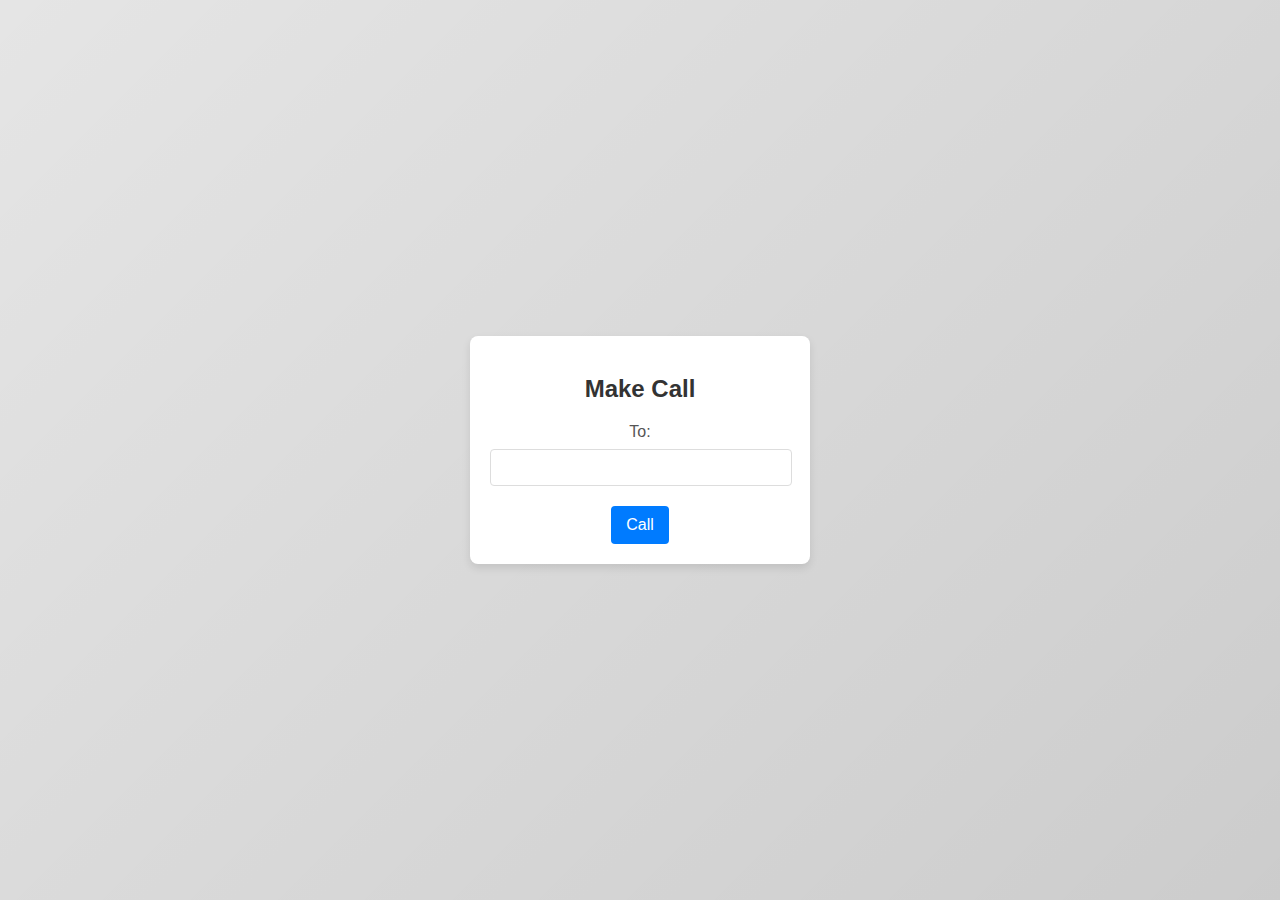
<file: templates/call.html>
<!DOCTYPE html>
<html lang="en">
<head>
    <meta charset="UTF-8">
    <meta name="viewport" content="width=device-width, initial-scale=1.0">
    <title>Call Form</title>
    <style>
        body {
            font-family: Arial, sans-serif;
            background: linear-gradient(135deg, rgba(0,0,0,0.1), rgba(0,0,0,0.2));
            display: flex;
            justify-content: center;
            align-items: center;
            height: 100vh;
            margin: 0;
        }
        .container {
            background-color: #fff;
            border-radius: 8px;
            box-shadow: 0 4px 8px rgba(0, 0, 0, 0.1);
            padding: 20px;
            width: 300px;
            text-align: center;
        }
        h2 {
            color: #333;
            margin-bottom: 20px;
        }
        label {
            display: block;
            margin-bottom: 8px;
            color: #555;
        }
        input[type="text"] {
            width: calc(100% - 20px);
            padding: 10px;
            border: 1px solid #ddd;
            border-radius: 4px;
            margin-bottom: 20px;
        }
        input[type="submit"] {
            background-color: #007BFF;
            color: #fff;
            border: none;
            padding: 10px 15px;
            border-radius: 4px;
            cursor: pointer;
            font-size: 16px;
        }
        input[type="submit"]:hover {
            background-color: #0056b3;
        }
    </style>
</head>
<body>
    <div class="container">
        <h2>Make Call</h2>
        <form action="/call" method="POST">
            <label for="to">To:</label>
            <input type="text" id="to" name="to" required>
            <input type="submit" value="Call">
        </form>
    </div>
</body>
</html>
</file>
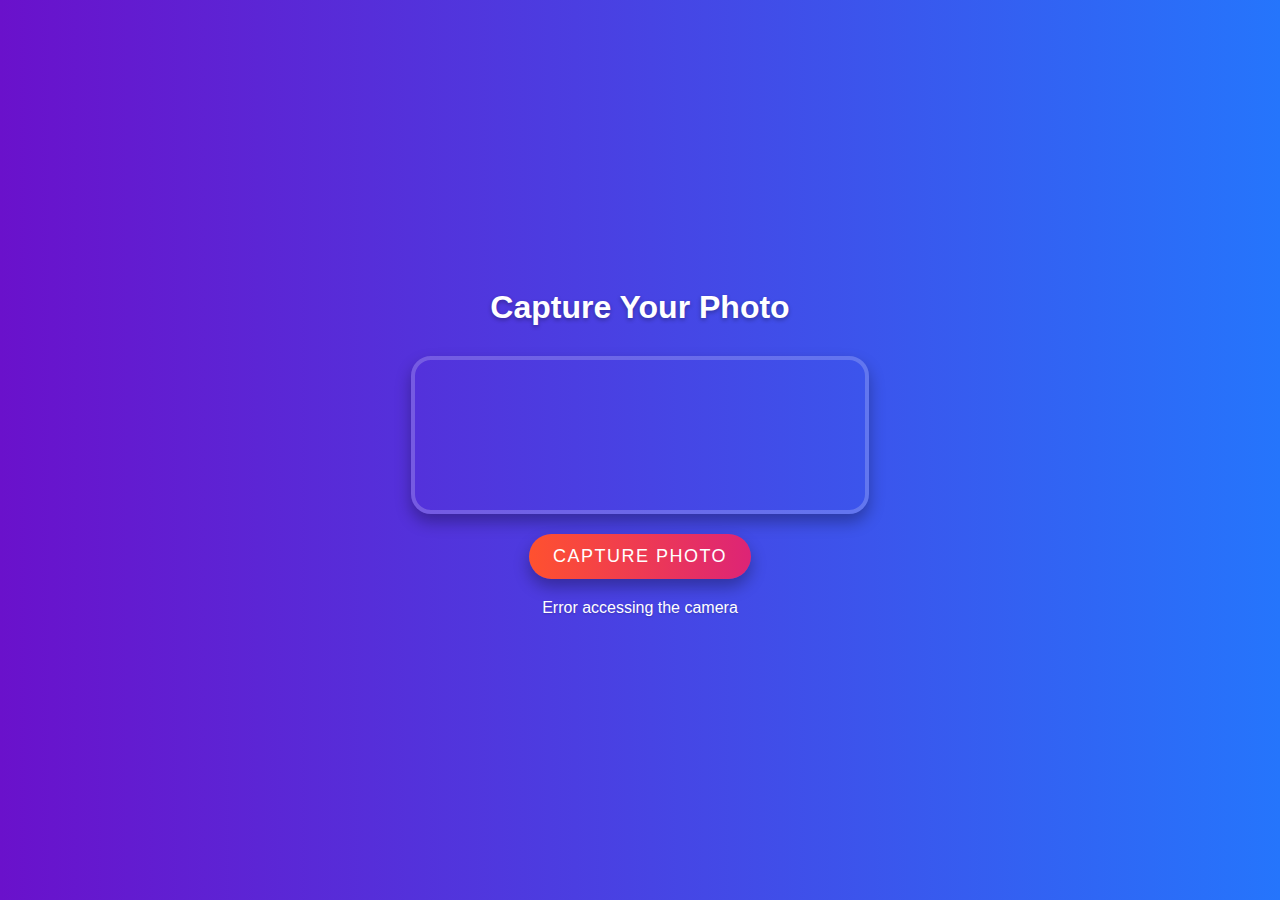
<file: templates/clickpic.html>
<!DOCTYPE html>
<html lang="en">
<head>
    <meta charset="UTF-8">
    <meta name="viewport" content="width=device-width, initial-scale=1.0">
    <title>Capture Photo</title>
    <style>
        body {
            font-family: 'Poppins', sans-serif;
            background: linear-gradient(to right, #6a11cb, #2575fc);
            color: #fff;
            display: flex;
            flex-direction: column;
            align-items: center;
            justify-content: center;
            height: 100vh;
            margin: 0;
            padding: 20px;
            box-sizing: border-box;
        }

        h1 {
            margin-bottom: 30px;
            font-size: 32px;
            color: #fff;
            text-shadow: 0 2px 4px rgba(0, 0, 0, 0.3);
        }

        #video {
            width: 100%;
            max-width: 450px;
            border-radius: 20px;
            box-shadow: 0 8px 16px rgba(0, 0, 0, 0.3);
            margin-bottom: 20px;
            border: 4px solid rgba(255, 255, 255, 0.2);
        }

        #capture-btn {
            background: #ff512f;
            background: linear-gradient(to right, #ff512f, #dd2476);
            color: white;
            padding: 12px 24px;
            border: none;
            border-radius: 50px;
            cursor: pointer;
            font-size: 18px;
            transition: all 0.4s ease;
            box-shadow: 0 8px 16px rgba(0, 0, 0, 0.3);
            text-transform: uppercase;
            letter-spacing: 1.5px;
        }

        #capture-btn:hover {
            background: linear-gradient(to right, #dd2476, #ff512f);
            box-shadow: 0 12px 24px rgba(0, 0, 0, 0.4);
            transform: translateY(-2px);
        }

        #status {
            margin-top: 20px;
            font-size: 16px;
            color: #fff;
            text-shadow: 0 1px 2px rgba(0, 0, 0, 0.2);
        }

        #captured-image {
            margin-top: 30px;
            max-width: 450px;
            width: 100%;
            display: none;
            border-radius: 20px;
            box-shadow: 0 8px 16px rgba(0, 0, 0, 0.3);
            border: 4px solid rgba(255, 255, 255, 0.2);
            animation: fadeIn 0.5s ease-in-out;
        }

        @keyframes fadeIn {
            from {
                opacity: 0;
                transform: scale(0.9);
            }
            to {
                opacity: 1;
                transform: scale(1);
            }
        }
    </style>
</head>
<body>
    <h1>Capture Your Photo</h1>
    <video id="video" autoplay></video>
    <button id="capture-btn">Capture Photo</button>
    <p id="status"></p>
    <img id="captured-image" alt="Captured Photo">

    <script>
        document.addEventListener('DOMContentLoaded', function () {
            const video = document.getElementById('video');
            const canvas = document.createElement('canvas');
            const captureBtn = document.getElementById('capture-btn');
            const status = document.getElementById('status');
            const capturedImage = document.getElementById('captured-image');

            // Access the camera
            navigator.mediaDevices.getUserMedia({ video: true })
                .then(stream => {
                    video.srcObject = stream;
                })
                .catch(err => {
                    console.error('Error accessing the camera: ', err);
                    status.textContent = 'Error accessing the camera';
                });

            // Capture the photo when the button is clicked
            captureBtn.addEventListener('click', () => {
                status.textContent = 'Capturing...';
                canvas.width = video.videoWidth;
                canvas.height = video.videoHeight;
                const context = canvas.getContext('2d');
                context.drawImage(video, 0, 0, canvas.width, canvas.height);

                // Convert the canvas to a data URL and send it to the backend
                const dataUrl = canvas.toDataURL('image/png');

                fetch('/capture', {
                    method: 'POST',
                    headers: {
                        'Content-Type': 'application/json'
                    },
                    body: JSON.stringify({ image: dataUrl })
                })
                .then(response => response.json())
                .then(data => {
                    if (data.error) {
                        status.textContent = 'Error: ' + data.error;
                    } else {
                        status.textContent = 'Photo captured and saved successfully!';
                        capturedImage.src = data.file_path;
                        capturedImage.style.display = 'block';
                    }
                })
                .catch(error => {
                    status.textContent = 'An error occurred: ' + error.message;
                });
            });
        });
    </script>
</body>
</html>
</file>
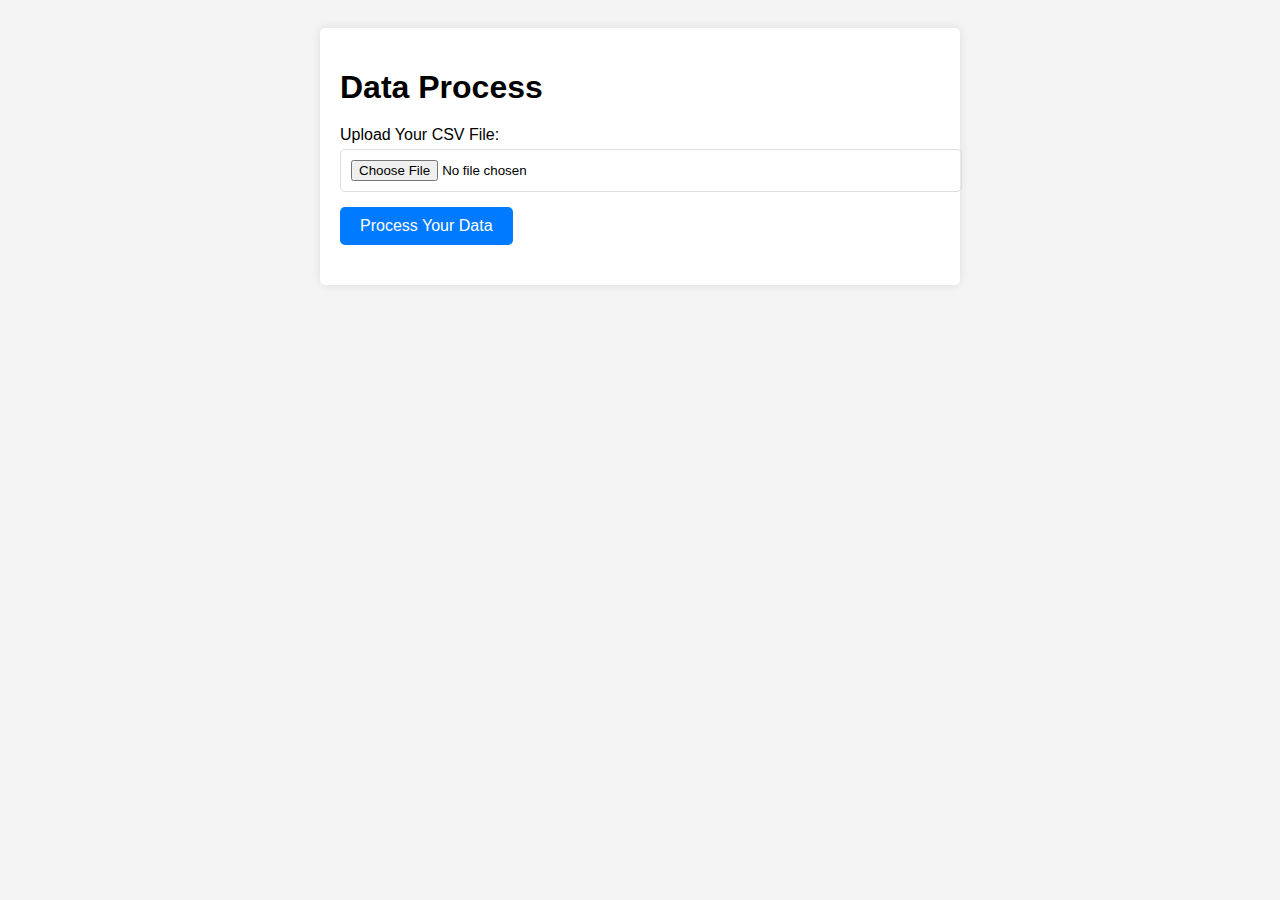
<file: templates/dataprocess.html>
<!DOCTYPE html>
<html lang="en">
<head>
    <meta charset="UTF-8">
    <meta name="viewport" content="width=device-width, initial-scale=1.0">
    <title>Data Processing</title>
    <style>
        body {
            font-family: Arial, sans-serif;
            background-color: #f4f4f4;
            padding: 20px;
        }
        .container {
            max-width: 600px;
            margin: auto;
            background: #fff;
            padding: 20px;
            border-radius: 5px;
            box-shadow: 0 0 10px rgba(0, 0, 0, 0.1);
        }
        h1 {
            margin-bottom: 20px;
        }
        .form-group {
            margin-bottom: 15px;
        }
        .form-group label {
            display: block;
            margin-bottom: 5px;
        }
        .form-group input {
            width: 100%;
            padding: 10px;
            border: 1px solid #ddd;
            border-radius: 5px;
        }
        .btn {
            display: inline-block;
            padding: 10px 20px;
            font-size: 16px;
            color: #fff;
            background-color: #007bff;
            border: none;
            border-radius: 5px;
            cursor: pointer;
        }
        .btn:hover {
            background-color: #0056b3;
        }
        .response {
            margin-top: 20px;
        }
    </style>
</head>
<body>
    <div class="container">
        <h1>Data Process</h1>
        <div class="form-group">
            <label for="file">Upload Your CSV File:</label>
            <input type="file" id="file" accept=".csv">
        </div>
        <button class="btn" onclick="processData()">Process Your Data</button>
        <div class="response" id="response"></div>
    </div>

    <script>
        function processData() {
            const fileInput = document.getElementById('file');
            const file = fileInput.files[0];
            
            if (!file) {
                alert('Please upload a CSV file.');
                return;
            }

            const formData = new FormData();
            formData.append('file', file);

            fetch('/process_data', {
                method: 'POST',
                body: formData,
            })
            .then(response => response.json())
            .then(data => {
                if (data.status === 'success') {
                    let summary = '<h2>Data Summary</h2>';
                    summary += '<h3>Mean:</h3><pre>' + JSON.stringify(data.summary.mean, null, 2) + '</pre>';
                    summary += '<h3>Median:</h3><pre>' + JSON.stringify(data.summary.median, null, 2) + '</pre>';
                    summary += '<h3>Standard Deviation:</h3><pre>' + JSON.stringify(data.summary.std_dev, null, 2) + '</pre>';
                    document.getElementById('response').innerHTML = summary;
                } else {
                    document.getElementById('response').innerText = 'Error: ' + data.message;
                }
            })
            .catch(error => {
                document.getElementById('response').innerText = 'An error occurred: ' + error.message;
            });
        }
    </script>
</body>
</html>
</file>
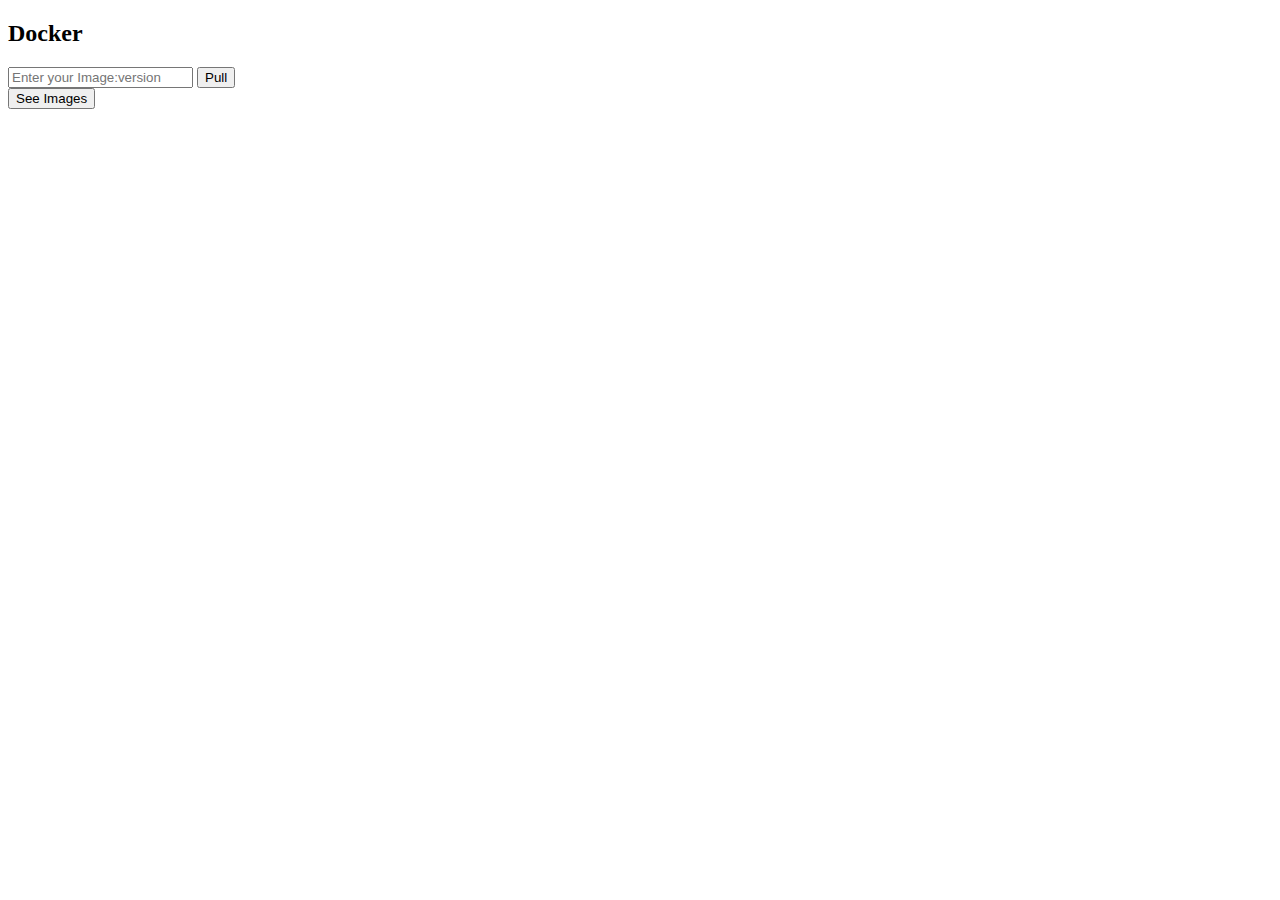
<file: templates/docker.html>
<!DOCTYPE html>
<html lang="en">
<head>
    <meta charset="UTF-8">
    <meta name="viewport" content="width=device-width, initial-scale=1.0">
    <title>Docker</title>
</head>
<body>
    <h2>Docker</h2>
    <form action="/pull" method="POST">
        <input type="text" id='docker' name="docker" placeholder="Enter your Image:version">
        <input type="submit" value="Pull">
    </form>
    <button onclick="get_images()">See Images</button>
    <script>
        function get_images() {
            fetch('/images', {
                method: 'POST',
            })
            .then(response => response.text())
            .then(data => alert(data))
            .catch(error => console.error('Error:', error));
        }
    </script>
</body>
</html>
</file>
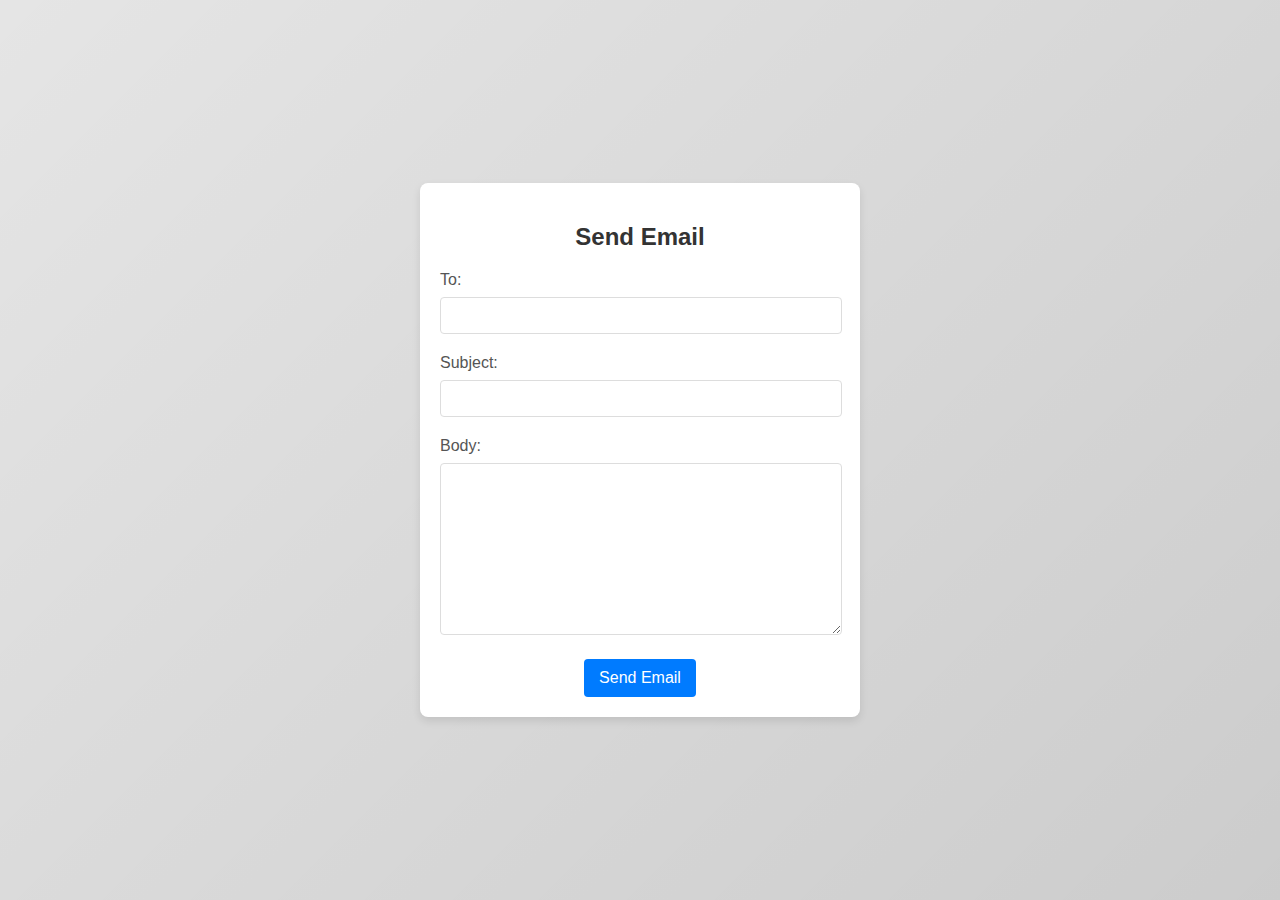
<file: templates/email.html>
<!DOCTYPE html>
<html lang="en">
<head>
    <meta charset="UTF-8">
    <meta name="viewport" content="width=device-width, initial-scale=1.0">
    <title>Email Form</title>
    <style>
        body {
            font-family: Arial, sans-serif;
            background: linear-gradient(135deg, rgba(0,0,0,0.1), rgba(0,0,0,0.2));
            display: flex;
            justify-content: center;
            align-items: center;
            height: 100vh;
            margin: 0;
        }
        .container {
            background-color: #fff;
            border-radius: 8px;
            box-shadow: 0 4px 8px rgba(0, 0, 0, 0.1);
            padding: 20px;
            width: 400px;
            text-align: center;
        }
        h2 {
            color: #333;
            margin-bottom: 20px;
        }
        label {
            display: block;
            margin-bottom: 8px;
            color: #555;
            text-align: left;
        }
        input[type="email"],
        input[type="text"],
        textarea {
            width: calc(100% - 20px);
            padding: 10px;
            border: 1px solid #ddd;
            border-radius: 4px;
            margin-bottom: 20px;
        }
        textarea {
            resize: vertical;
        }
        input[type="submit"] {
            background-color: #007BFF;
            color: #fff;
            border: none;
            padding: 10px 15px;
            border-radius: 4px;
            cursor: pointer;
            font-size: 16px;
        }
        input[type="submit"]:hover {
            background-color: #0056b3;
        }
    </style>
</head>
<body>
    <div class="container">
        <h2>Send Email</h2>
        <form action="/send_email" method="POST">
            <label for="to">To:</label>
            <input type="email" id="to" name="to" required>
            <label for="subject">Subject:</label>
            <input type="text" id="subject" name="subject" required>
            <label for="body">Body:</label>
            <textarea id="body" name="body" rows="10" cols="30" required></textarea>
            <input type="submit" value="Send Email">
        </form>
    </div>
</body>
</html>
</file>
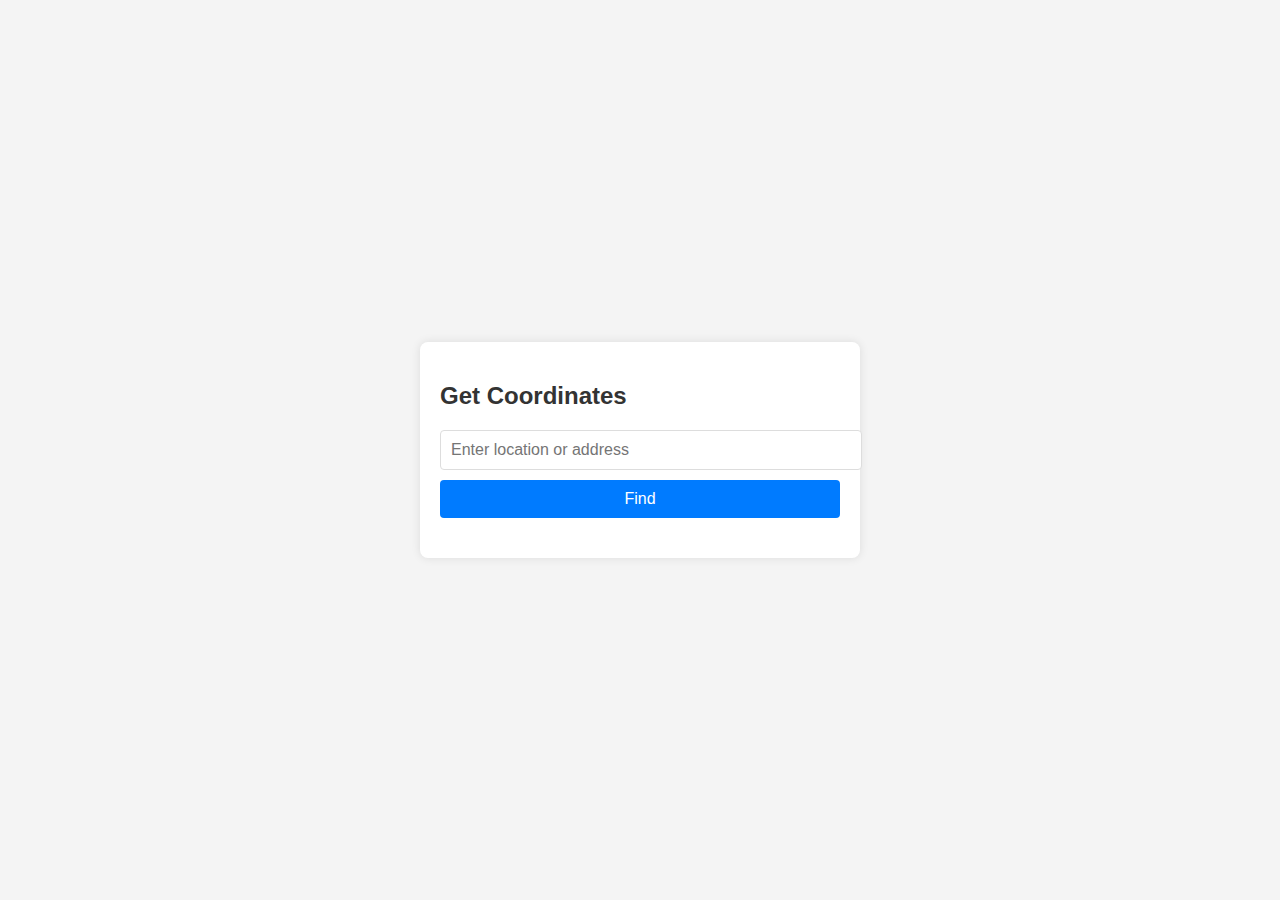
<file: templates/geocord.html>
<!DOCTYPE html>
<html lang="en">
<head>
    <meta charset="UTF-8">
    <meta name="viewport" content="width=device-width, initial-scale=1.0">
    <title>Find Geo Coordinates</title>
    <style>
        body {
            font-family: Arial, sans-serif;
            background-color: #f4f4f4;
            display: flex;
            justify-content: center;
            align-items: center;
            height: 100vh;
            margin: 0;
        }
        .geo-form {
            background-color: #fff;
            padding: 20px;
            border-radius: 8px;
            box-shadow: 0 0 10px rgba(0, 0, 0, 0.1);
            width: 400px;
        }
        .geo-form h2 {
            margin-bottom: 20px;
            color: #333;
        }
        .geo-form input, .geo-form button {
            width: 100%;
            padding: 10px;
            margin-bottom: 10px;
            border: 1px solid #ddd;
            border-radius: 4px;
            font-size: 16px;
        }
        .geo-form button {
            background-color: #007bff;
            color: #fff;
            border: none;
            cursor: pointer;
        }
        .geo-form button:hover {
            background-color: #0056b3;
        }
        .geo-results {
            margin-top: 10px;
            font-size: 16px;
            color: #333;
        }
    </style>
</head>
<body>

<div class="geo-form">
    <h2>Get Coordinates</h2>
    <form id="geoForm">
        <input type="text" id="address" name="address" placeholder="Enter location or address" required>
        <button type="submit">Find</button>
    </form>
    <div class="geo-results" id="results"></div>
</div>

<script>
    document.getElementById('geoForm').addEventListener('submit', function(event) {
        event.preventDefault(); // Prevent form from refreshing the page

        const formData = new FormData(this);
        const data = new URLSearchParams(formData);

        fetch('/get_geo_coordinates', {
            method: 'POST',
            body: data,
        })
        .then(response => response.json())
        .then(data => {
            const resultsDiv = document.getElementById('results');
            if (data.error) {
                resultsDiv.innerHTML = 'Error: ' + data.error;
            } else {
                resultsDiv.innerHTML = `
                    <p><strong>Address:</strong> ${data.address}</p>
                    <p><strong>Latitude:</strong> ${data.latitude}</p>
                    <p><strong>Longitude:</strong> ${data.longitude}</p>
                `;
            }
        })
        .catch(error => {
            document.getElementById('results').textContent = 'Error: ' + error;
        });
    });
</script>

</body>
</html>
</file>
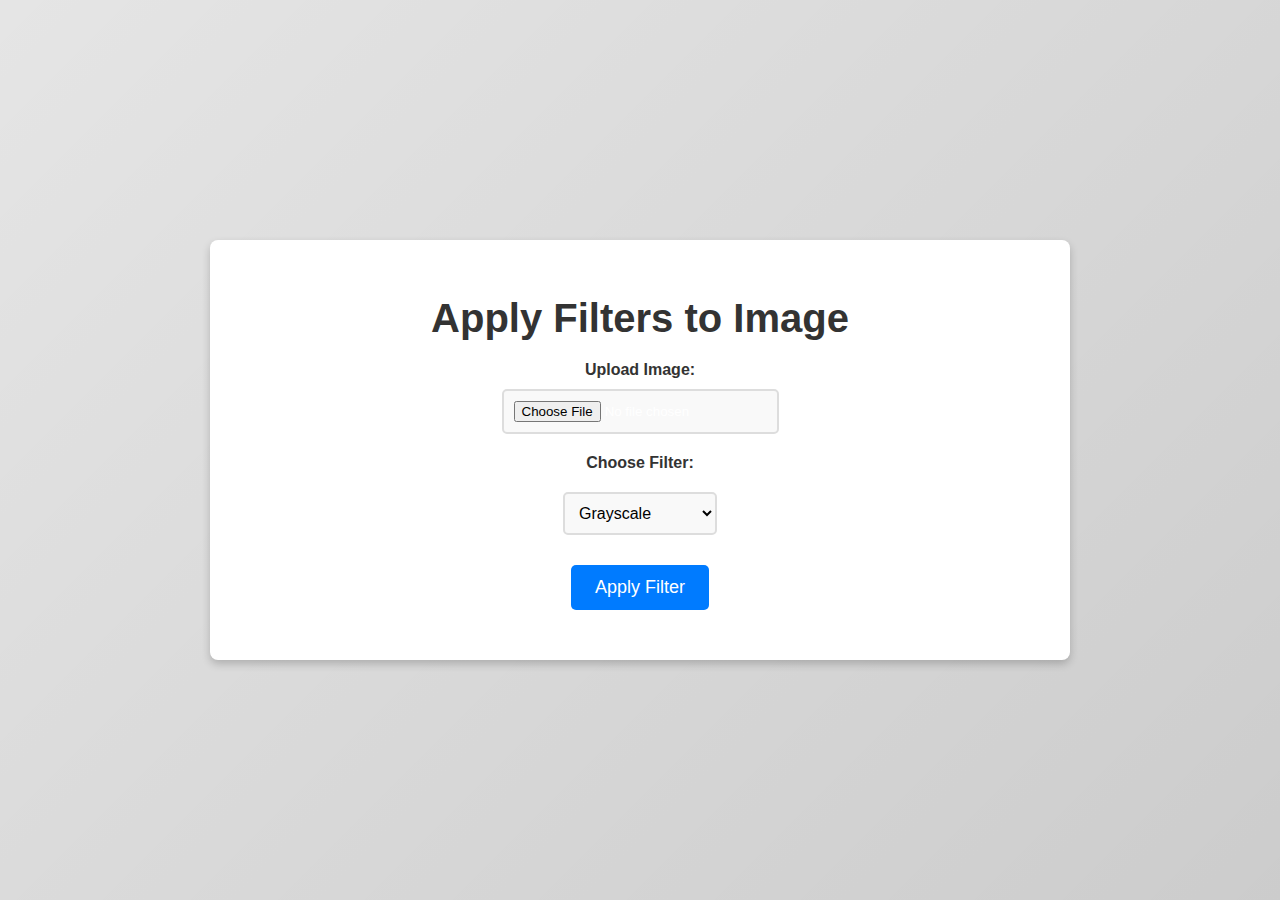
<file: templates/image_filter.html>
<!DOCTYPE html>
<html lang="en">
<head>
    <meta charset="UTF-8">
    <meta name="viewport" content="width=device-width, initial-scale=1.0">
    <title>Image Filter</title>
    <style>
        body {
            font-family: Arial, sans-serif;
            background: linear-gradient(135deg, rgba(0, 0, 0, 0.1), rgba(0, 0, 0, 0.2));
            color: #fff;
            margin: 0;
            padding: 0;
            display: flex;
            justify-content: center;
            align-items: center;
            height: 100vh;
        }
        .container {
            max-width: 800px;
            width: 100%;
            background: #ffffff;
            padding: 30px;
            border-radius: 8px;
            box-shadow: 0 4px 8px rgba(0, 0, 0, 0.2);
            text-align: center;
        }
        h1 {
            margin-bottom: 20px;
            font-size: 2.5rem;
            color: #333;
        }
        .form-group {
            margin-bottom: 20px;
        }
        .form-group label {
            display: block;
            margin-bottom: 10px;
            font-weight: bold;
            color: #333;
        }
        .form-group input[type="file"] {
            padding: 10px;
            border: 2px solid #ddd;
            border-radius: 5px;
            background-color: #f9f9f9;
        }
        .form-group select {
            padding: 10px;
            border: 2px solid #ddd;
            border-radius: 5px;
            background-color: #f9f9f9;
            margin: 10px 0;
            font-size: 16px;
        }
        .btn {
            display: inline-block;
            padding: 12px 24px;
            font-size: 18px;
            color: #fff;
            background-color: #007bff;
            border: none;
            border-radius: 5px;
            cursor: pointer;
            transition: background-color 0.3s, transform 0.2s;
        }
        .btn:hover {
            background-color: #0056b3;
            transform: scale(1.05);
        }
        .response {
            margin-top: 20px;
        }
        .response img {
            max-width: 100%;
            height: auto;
            border: 1px solid #ddd;
            border-radius: 5px;
            margin-top: 10px;
        }
    </style>
</head>
<body>
    <div class="container">
        <h1>Apply Filters to Image</h1>
        <div class="form-group">
            <label for="file">Upload Image:</label>
            <input type="file" id="file" accept="image/*">
        </div>
        <div class="form-group">
            <label for="filter">Choose Filter:</label>
            <select id="filter">
                <option value="grayscale">Grayscale</option>
                <option value="blur">Blur</option>
                <option value="edge">Edge Detection</option>
                <option value="sepia">Sepia</option>
                <option value="sharpen">Sharpen</option>
                <option value="contrast">Contrast</option>
                <option value="brightness">Brightness</option>
                <option value="edge_enhance">Edge Enhance</option>
                <option value="emboss">Emboss</option>
                <option value="posterize">Posterize</option>
                <option value="invert">Invert</option>
            </select>
        </div>
        <button class="btn" onclick="applyFilter()">Apply Filter</button>
        <div class="response" id="response"></div>
    </div>

    <script>
        function applyFilter() {
            const fileInput = document.getElementById('file');
            const filterType = document.getElementById('filter').value;
            const file = fileInput.files[0];

            if (!file) {
                alert('Please upload an image file.');
                return;
            }

            const formData = new FormData();
            formData.append('file', file);
            formData.append('filter', filterType);

            fetch('/filter', {
                method: 'POST',
                body: formData,
            })
            .then(response => response.json())
            .then(data => {
                if (data.status === 'success') {
                    const resultHTML = `
                        <h2>Filtered Image</h2>
                        <img src="${data.filtered_image}" alt="Filtered Image">
                    `;
                    document.getElementById('response').innerHTML = resultHTML;
                } else {
                    document.getElementById('response').innerText = 'Error: ' + data.message;
                }
            })
            .catch(error => {
                document.getElementById('response').innerText = 'An error occurred: ' + error.message;
            });
        }
    </script>
</body>
</html>
</file>
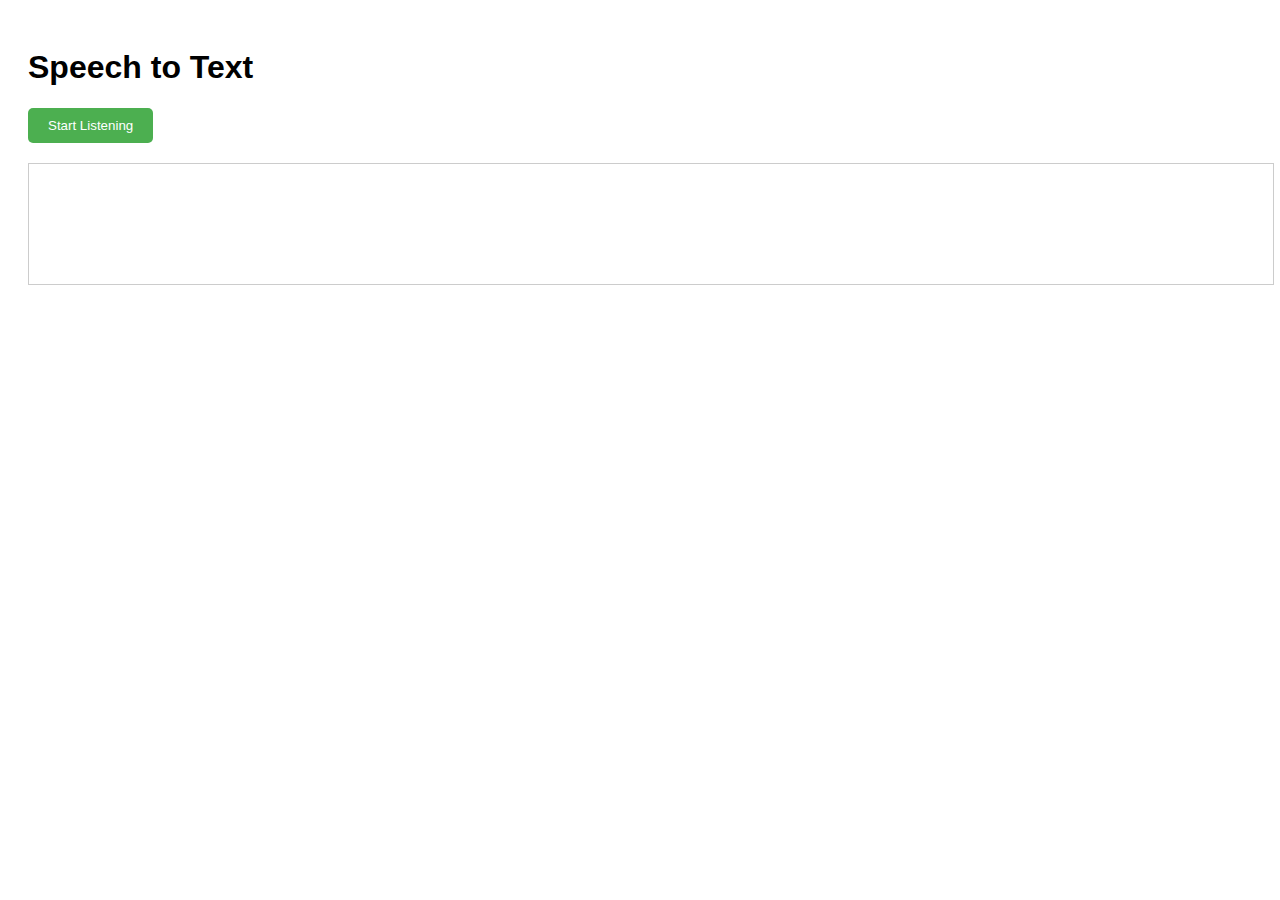
<file: templates/micaccess.html>
<!DOCTYPE html>
<html lang="en">
<head>
    <meta charset="UTF-8">
    <meta name="viewport" content="width=device-width, initial-scale=1.0">
    <title>Speech to Text</title>
    <style>
        body {
            font-family: Arial, sans-serif;
            padding: 20px;
        }
        
        #output {
            padding: 10px;
            border: 1px solid #ccc;
            margin-top: 20px;
            width: 100%;
            height: 100px;
        }

        button {
            padding: 10px 20px;
            background-color: #4CAF50;
            color: white;
            border: none;
            border-radius: 5px;
            cursor: pointer;
        }

        button:disabled {
            background-color: #ccc;
            cursor: not-allowed;
        }
    </style>
</head>
<body>
    <h1>Speech to Text</h1>
    <button id="start-btn">Start Listening</button>
    <div id="output" contenteditable="true"></div>

    <script>
        // Check for browser support
        if ('webkitSpeechRecognition' in window || 'SpeechRecognition' in window) {
            const SpeechRecognition = window.SpeechRecognition || window.webkitSpeechRecognition;
            const recognition = new SpeechRecognition();
            recognition.lang = 'en-US'; // Set the language

            // Handle the result of speech recognition
            recognition.onresult = function(event) {
                const transcript = event.results[0][0].transcript;
                document.getElementById('output').innerText += transcript + " ";
            };

            recognition.onstart = function() {
                console.log('Voice recognition started. Try speaking into the microphone.');
            };

            recognition.onspeechend = function() {
                recognition.stop();
                console.log('Voice recognition stopped.');
            };

            recognition.onerror = function(event) {
                console.error('Error occurred in recognition:', event.error);
            };

            // Start listening when the button is clicked
            document.getElementById('start-btn').addEventListener('click', function() {
                recognition.start();
            });
        } else {
            alert('Sorry, your browser does not support speech recognition.');
        }
    </script>
</body>
</html>
</file>
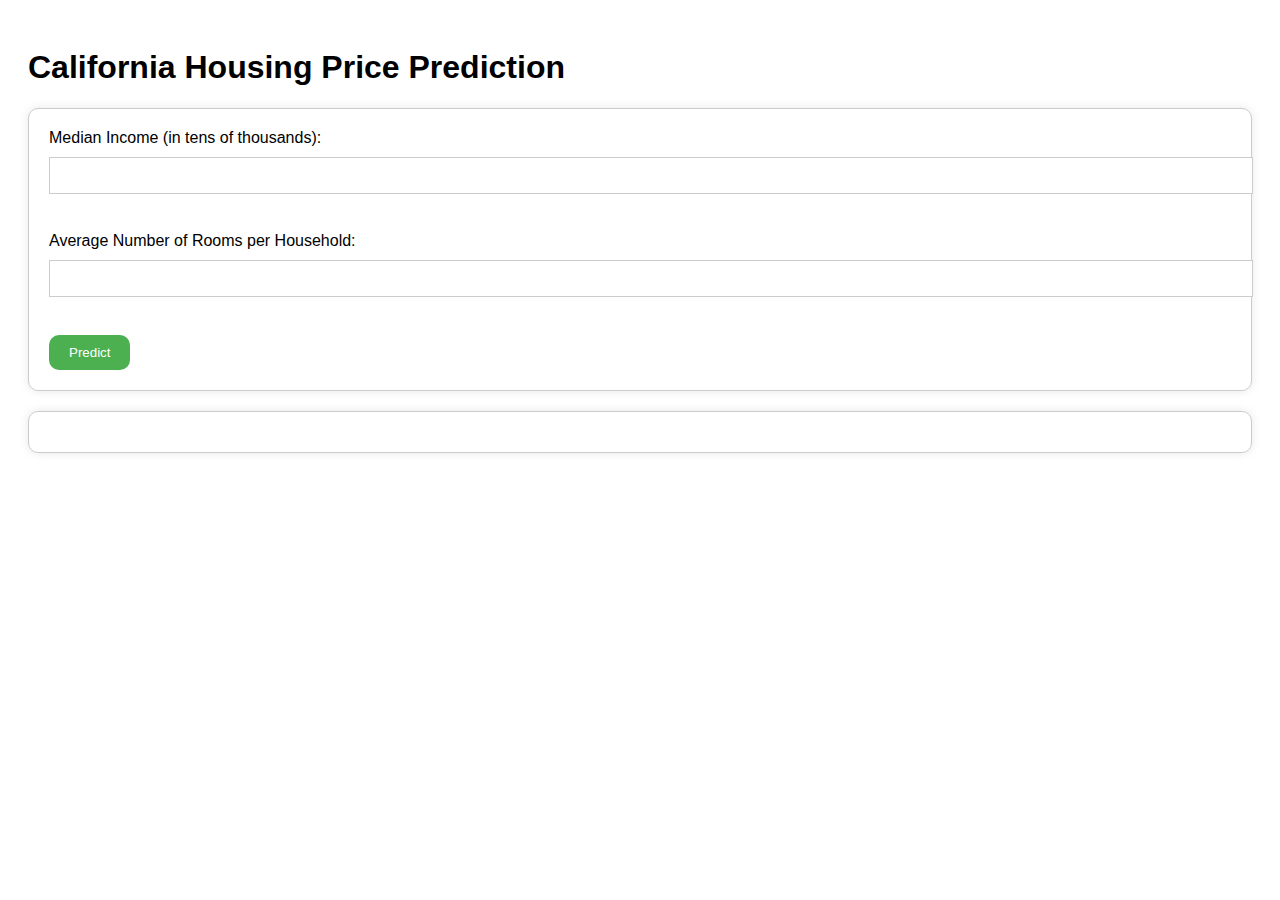
<file: templates/ml_model.html>
<!DOCTYPE html>
<html lang="en">
<head>
    <meta charset="UTF-8">
    <meta name="viewport" content="width=device-width, initial-scale=1.0">
    <title>California Housing Price Prediction</title>
    <style>
        body {
            font-family: Arial, sans-serif;
            padding: 20px;
        }

        form {
            padding: 20px;
            border: 1px solid #ccc;
            border-radius: 10px;
            box-shadow: 0 0 10px rgba(0, 0, 0, 0.1);
        }

        label {
            display: block;
            margin-bottom: 10px;
        }

        input[type="number"] {
            width: 100%;
            padding: 10px;
            margin-bottom: 20px;
            border: 1px solid #ccc;
        }

        input[type="submit"] {
            background-color: #4CAF50;
            color: #fff;
            padding: 10px 20px;
            border: none;
            border-radius: 10px;
            cursor: pointer;
        }

        input[type="submit"]:hover {
            background-color: #3e8e41;
        }

        #result {
            padding: 20px;
            border: 1px solid #ccc;
            border-radius: 10px;
            box-shadow: 0 0 10px rgba(0, 0, 0, 0.1);
            margin-top: 20px;
        }
    </style>
</head>
<body>
    <h1>California Housing Price Prediction</h1>
    <form>
        <label for="median_income">Median Income (in tens of thousands):</label>
        <input type="number" id="median_income" name="median_income" step="0.01"><br><br>
        <label for="avg_rooms">Average Number of Rooms per Household:</label>
        <input type="number" id="avg_rooms" name="avg_rooms" step="0.01"><br><br>
        <input type="submit" value="Predict">
    </form>
    <div id="result"></div>

    <script>
        const form = document.querySelector('form');
        const resultDiv = document.querySelector('#result');

        form.addEventListener('submit', async (e) => {
            e.preventDefault();
            const medianIncome = document.querySelector('#median_income').value;
            const avgRooms = document.querySelector('#avg_rooms').value;

            const data = { medianIncome, avgRooms };
            const response = await fetch('/predict', {
                method: 'POST',
                headers: { 'Content-Type': 'application/json' },
                body: JSON.stringify(data)
            });

            const result = await response.json();
            resultDiv.innerText = `The predicted median house value is $${result.prediction.toFixed(2)}k`;
        });
    </script>
</body>
</html>
</file>
